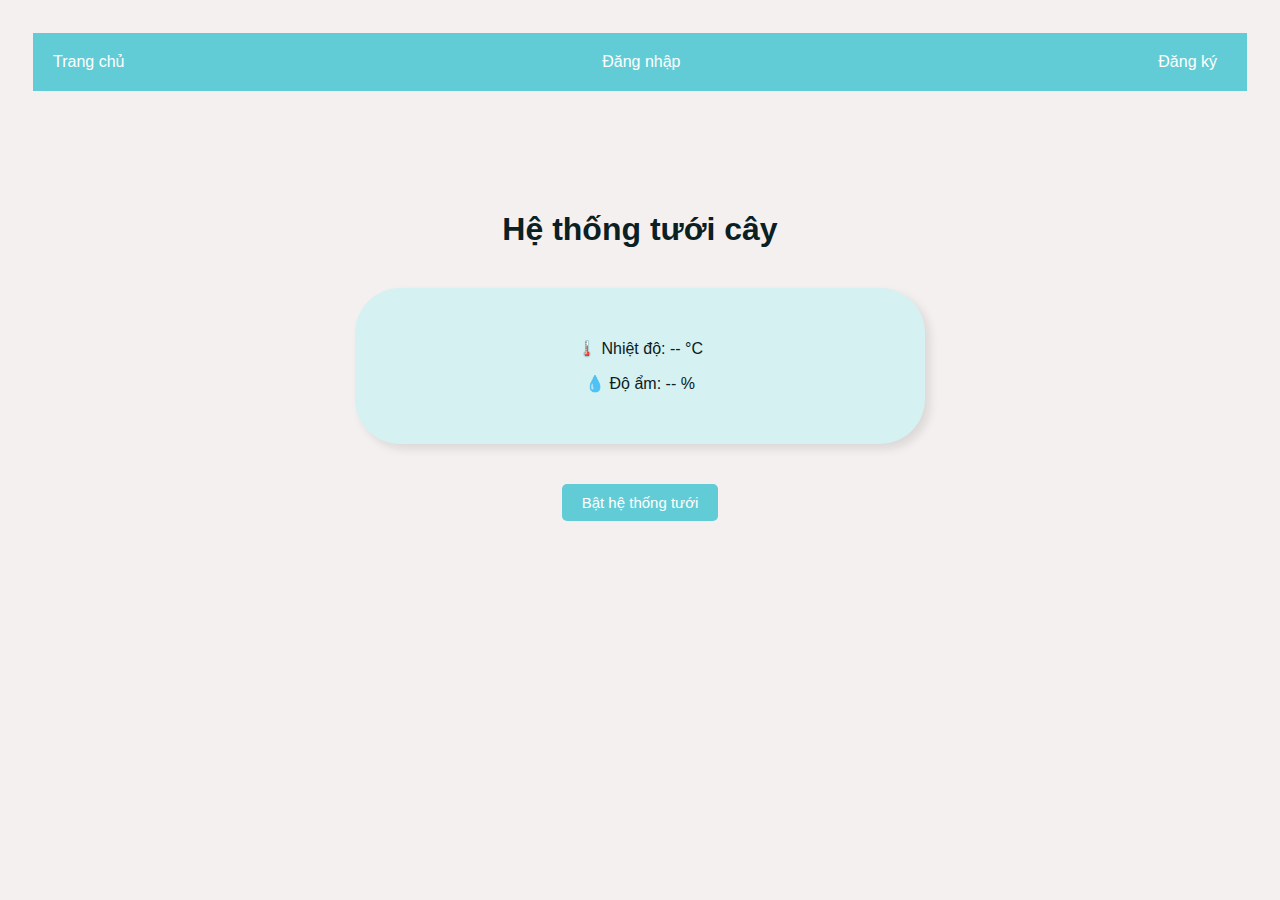
<file: index.html>
<!DOCTYPE html>
<html lang="vi">
<head>
  <meta charset="UTF-8">
  <meta name="viewport" content="width=device-width, initial-scale=1.0">
  <title>Hệ thống tưới cây</title>
  <link rel="stylesheet" href="style.css">
</head>
<body>
  <nav>
    <a href="index.html"> Trang chủ</a>
    <a href="login.html"> Đăng nhập</a>
    <a href="register.html"> Đăng ký</a>
  </nav>

  <h1 id="title">Hệ thống tưới cây</h1>
  <div class="sensor">
    <p>🌡️ Nhiệt độ: <span id="temperature">--</span> °C</p>
    <p>💧 Độ ẩm: <span id="humidity">--</span> %</p>
  </div>

  <button id="toggleBtn">Bật hệ thống tưới</button>

  <script src="script.js"></script>
</body>
</html>
</file>
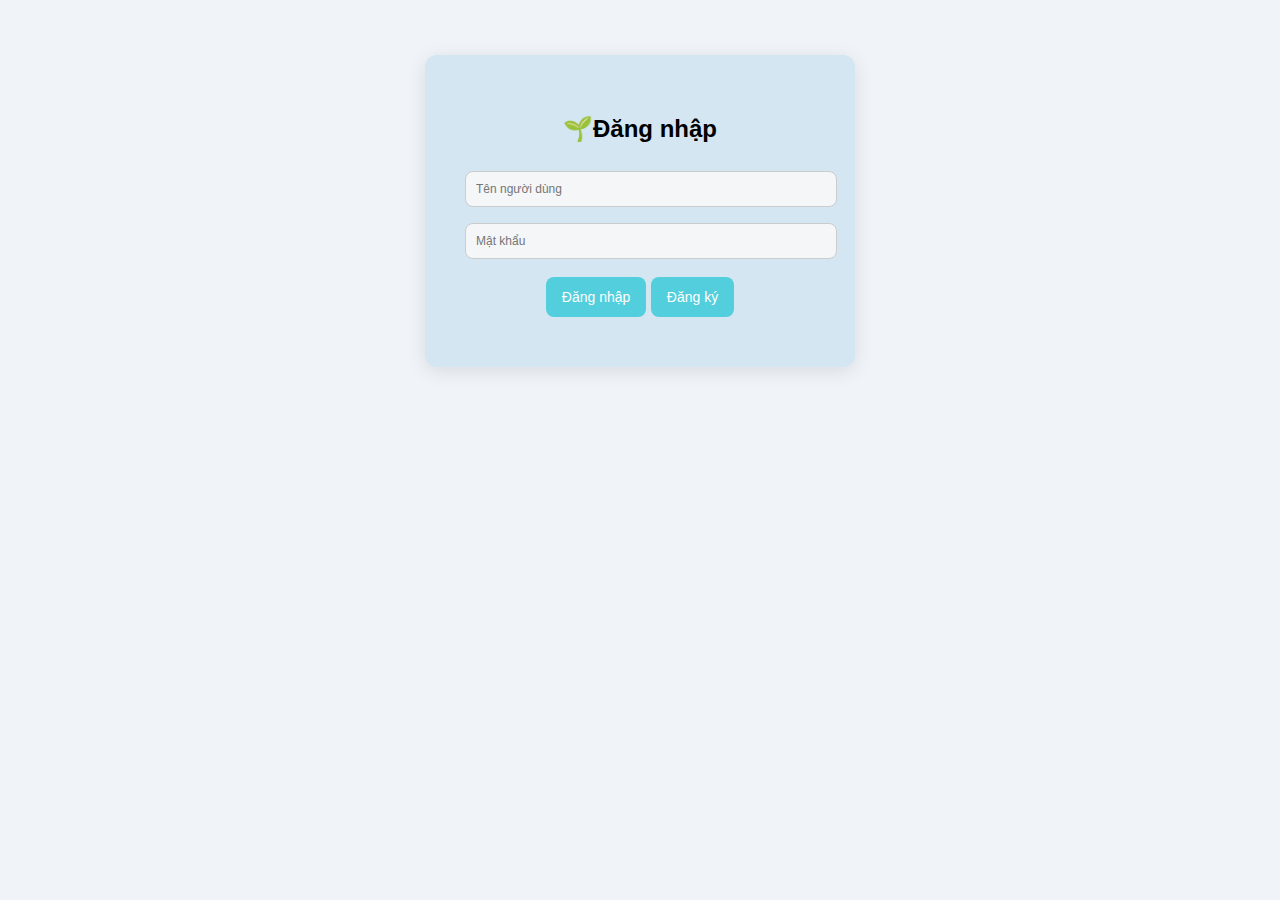
<file: frontend/index.html>
<!DOCTYPE html>
<html lang="vi">
<head>
  <meta charset="UTF-8">
  <meta name="viewport" content="width=device-width, initial-scale=1.0">
  <title>🌱Đăng nhập</title>
  <link rel="stylesheet" href="style.css">
</head>
<body>
  <div class="page">
    <h2>🌱Đăng nhập</h2>
    <input type="text" placeholder="Tên người dùng">
    <input type="password" placeholder="Mật khẩu">
    <button onclick="window.location.href='main.html'">Đăng nhập</button>
    <button onclick="window.location.href='register.html'">Đăng ký</button>
  </div>
  <script src="script.js"></script>
</body>
</html>
</file>
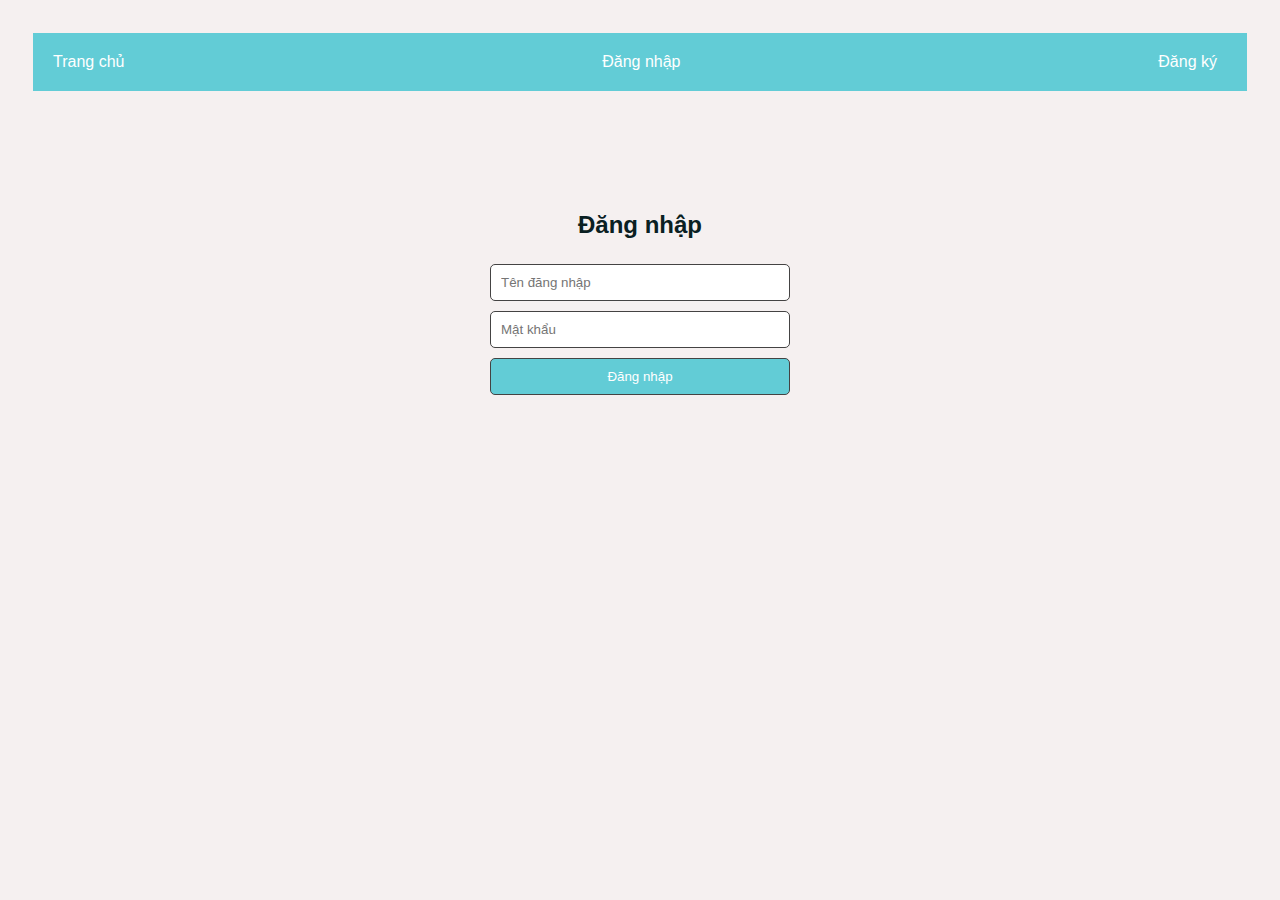
<file: login.html>
<!DOCTYPE html>
<html lang="vi">
<head>
  <meta charset="UTF-8" />
  <meta name="viewport" content="width=device-width, initial-scale=1.0"/>
  <title>Đăng nhập</title>
  <link rel="stylesheet" href="style.css" />
</head>
<body>
  <nav>
    <a href="index.html"> Trang chủ</a>
    <a href="login.html"> Đăng nhập</a>
    <a href="register.html"> Đăng ký</a>
  </nav>

  <h2>Đăng nhập</h2>
  <form>
    <input type="text" placeholder="Tên đăng nhập" required />
    <input type="password" placeholder="Mật khẩu" required />
    <button type="submit">Đăng nhập</button>
  </form>

  <script src="script.js"></script>
</body>
</html>
</file>
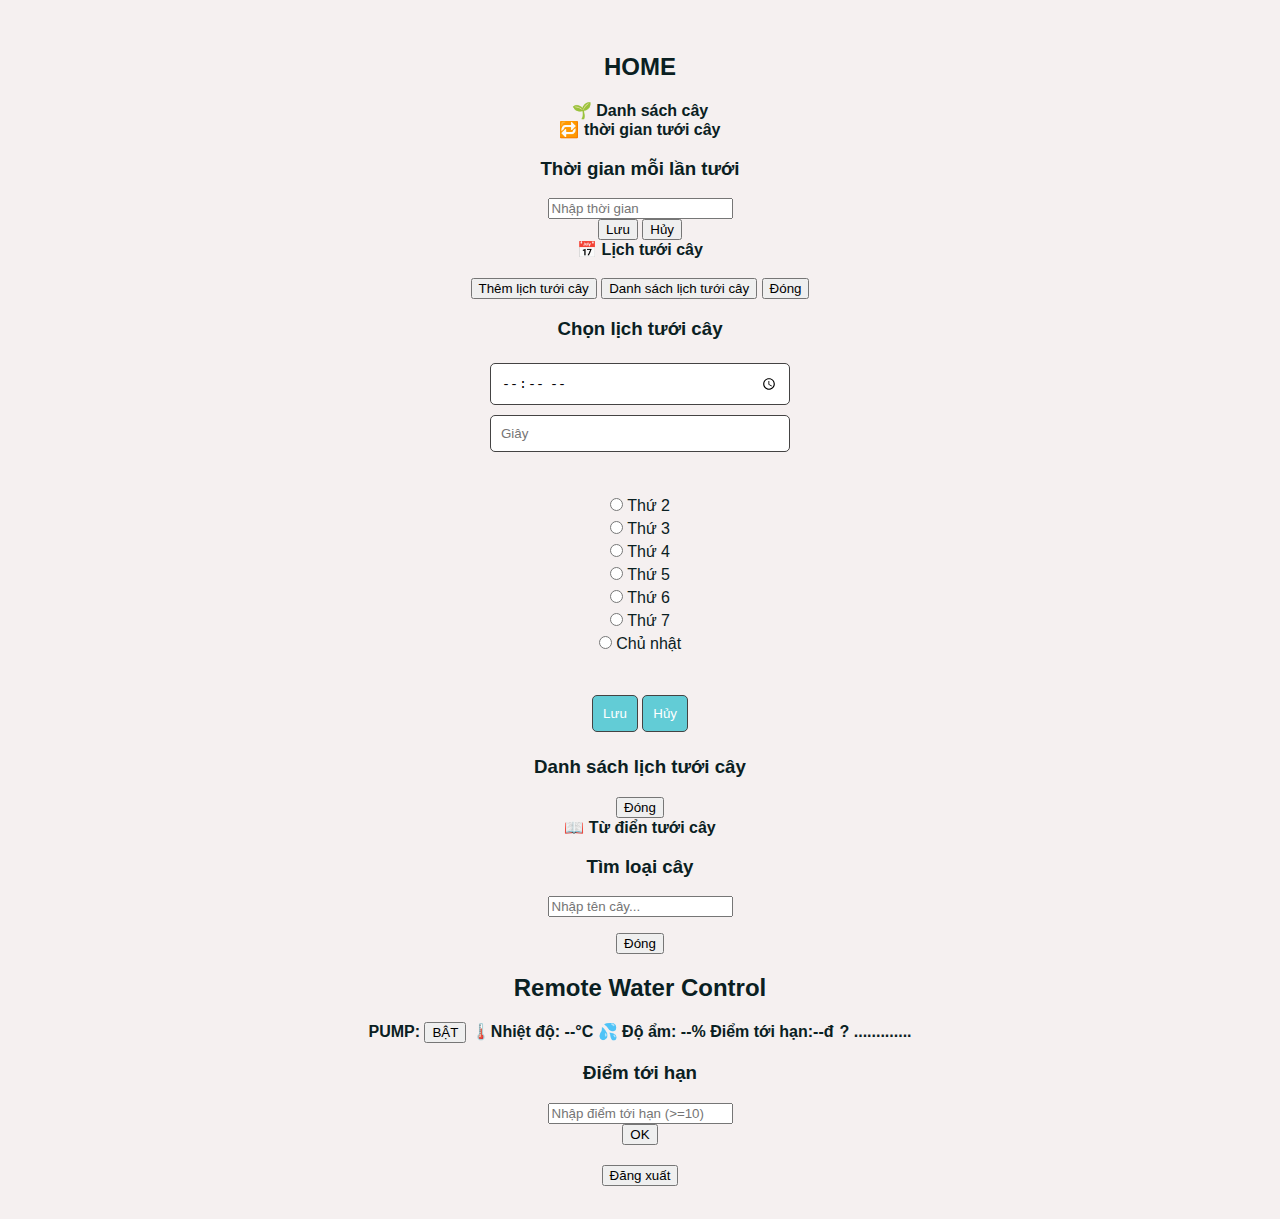
<file: main.html>
<!-- main.html-->
<!DOCTYPE html>
<html lang="vi">
<head>
  <meta charset="UTF-8">
  <meta name="viewport" content="width=device-width, initial-scale=1.0">
  <title>HOME</title>
  <link rel="stylesheet" href="style.css">
</head>
<body>
  <div class="container">
    <!--Bên trái-->
    <div class="left">
      <h2>HOME</h2>
      <div class="info-box" onclick="openPlantModal()">
        <strong>🌱 Danh sách cây</strong>
      </div>
      <!-- Thêm cây -->
      <div id="plantManagement" style="display:none"; class="centered-box">
        <span class="close-button" onclick="closePlantModal()">x</span> <!-- Dấu X nằm đúng chỗ -->        <!-- Thêm cây mới -->
        <div id="addPlantSection">
          <h3>Tên cây</h3>
          <input type="text" id="plantNameInputField">
          <button onclick="savePlantName()">Lưu</button>
          <button onclick="cancelAddPlant()">Hủy</button>
        </div>
        <ul id="plantList"></ul>
        <!-- Sửa cây -->
        <div id="editPlantSection" style="display: none;">
          <p id="selectedPlantName"></p>
          <button onclick="deleteSelectedPlant()">Xoá</button>
          <button onclick="cancelAddPlant()">Huỷ</button>
        </div>
      </div>
      <!--Tìm cây đề xuất-->
      
    
      
      
      <!-- Ô Chu kỳ tưới cây -->
      <div class="info-box" onclick="openCycleModal()">
        <strong>🔁 thời gian tưới cây</strong>
        <div id="cycleList"></div>
      </div>
      <!--  nhập chu kỳ -->
      <div id="cycleModal" class="modal">
        <div class="modal-content">
          <h3>Thời gian mỗi lần tưới</h3>
          <input type="text" id="cycleInput" placeholder="Nhập thời gian">
          <div class="modal-buttons">
            <button onclick="saveCycle()">Lưu</button>
            <button onclick="closeCycleModal()">Hủy</button>
          </div>
        </div>
      </div>


      <!-- Nút mở modal nhập lịch tưới cây -->
        
      <!-- Ô lịch tưới cây chỉ hiện khi nhấn vào -->
            <!-- Ô lịch tưới cây chỉ hiển thị khi nhấn vào -->
      <div class="info-box" onclick="openWateringScheduleOptions()">
        <strong>📅 Lịch tưới cây</strong>
      </div>

      <!-- Modal Hiển thị các tùy chọn Lịch tưới cây -->
      <div id="wateringScheduleOptionsModal" class="modal">
        <div class="modal-content1">
          <h3></h3>
          <button type="button" onclick="openAddWateringScheduleModal()">Thêm lịch tưới cây</button>
          <button type="button" onclick="openWateringScheduleListModal()">Danh sách lịch tưới cây</button>
          <button type="button" onclick="closeWateringScheduleOptionsModal()">Đóng</button>
        </div>
      </div>

      <!-- Modal Thêm lịch tưới cây -->
      <div id="timeDisplay" style="font-size: 24px; font-weight: bold;">
      </div>
      
      <div id="wateringScheduleModal" class="modal">
        <div class="modal-content">
          <h3>Chọn lịch tưới cây</h3>
          <form id="wateringScheduleForm">
            <input type="time" id="wateringTime" required>
            <input type="number" id="wateringSecond" min="0" max="59" placeholder="Giây" required><br><br>
            <label><input type="radio" name="day" value="Mon" required> Thứ 2</label>
            <label><input type="radio" name="day" value="Tue"> Thứ 3</label>
            <label><input type="radio" name="day" value="Wed"> Thứ 4</label>
            <label><input type="radio" name="day" value="Thu"> Thứ 5</label>
            <label><input type="radio" name="day" value="Fri"> Thứ 6</label>
            <label><input type="radio" name="day" value="Sat"> Thứ 7</label>
            <label><input type="radio" name="day" value="Sun"> Chủ nhật</label><br><br>
            <div class="button-container">
              <button type="submit">Lưu</button>
              <button type="button" onclick="cancelWateringSchedule()">Hủy</button>
            </div>
          </form>
        </div>
      </div>

      <!-- Modal Danh sách lịch tưới cây -->
      <div id="wateringScheduleListModal" class="modal">
        <div class="modal-content">
          <h3>Danh sách lịch tưới cây</h3>
          <div id="scheduleList"></div> <!-- Đây là nơi danh sách lịch sẽ được hiển thị -->
          <button type="button" onclick="closeWateringScheduleListModal()">Đóng</button>
        </div>
      </div>
  <!-- Từ điển tưới cây -->
      <div class="info-box" onclick="openDictionaryModal()">
        <strong>📖 Từ điển tưới cây</strong>
      </div>

      <!-- Modal từ điển tưới cây -->
      <div id="dictionaryModal" class="modal">
        <div class="modal-content">
          <h3>Tìm loại cây</h3>
          <input type="text" id="plantSearch" placeholder="Nhập tên cây..." autocomplete="off">
          <ul id="suggestions"></ul>
          <div id="plantInfo" style="margin-top: 10px;"></div>
          <button onclick="closeDictionaryModal()">Đóng</button>
        </div>
      </div>


    </div>




    <!--Bên phải-->
    <div class="right">
        <h2>Remote Water Control</h2>
        <div class="sensor-grid">
          <strong>
            PUMP: <span id="pump-status"></span>
            <button id="toggleButton" onclick="togglePump()">BẬT</button>
            
          </strong>
          <strong>🌡️Nhiệt độ:<span id="tempValue"> --°C</span></strong>
          <strong>💦 Độ ẩm: <span id="humidityValue">--%</span></strong>
          <!--<strong>Điểm tới hạn: <span id="waterValue">--%</span></strong>-->
          <strong style="display: inline-flex; align-items: center;" onclick="openWaterLimitModal()">
            Điểm tới hạn: <span id="waterValue">--đ</span>
            <span class="tooltip-container" style="margin-left: 6px;" onclick="event.stopPropagation()">
              <span class="tooltip-icon">?</span>
              <span class="tooltip-text">.............</span>
            </span>
          </strong>
        </div>

        <!-- Modal nhập điểm tới hạn -->
        <div id="waterLimitModal" class="modal">
          <div class="modal-content">
            <h3>
              Điểm tới hạn
            </h3>
        
            <input type="text" id="waterLimitInput" placeholder="Nhập điểm tới hạn (>=10)">
            
            <div class="modal-buttons">
              <button onclick="saveWaterLimit()">OK</button>
            </div>
          </div>
        </div>

      </div>
      
  <div style="text-align: center; margin-top: 20px;">
    <button onclick="window.location.href='index.html'">Đăng xuất</button>

  </div>
  <script src="https://cdn.socket.io/4.5.0/socket.io.min.js"></script>
  <script src="script.js"></script>


</body>
</html>
</file>
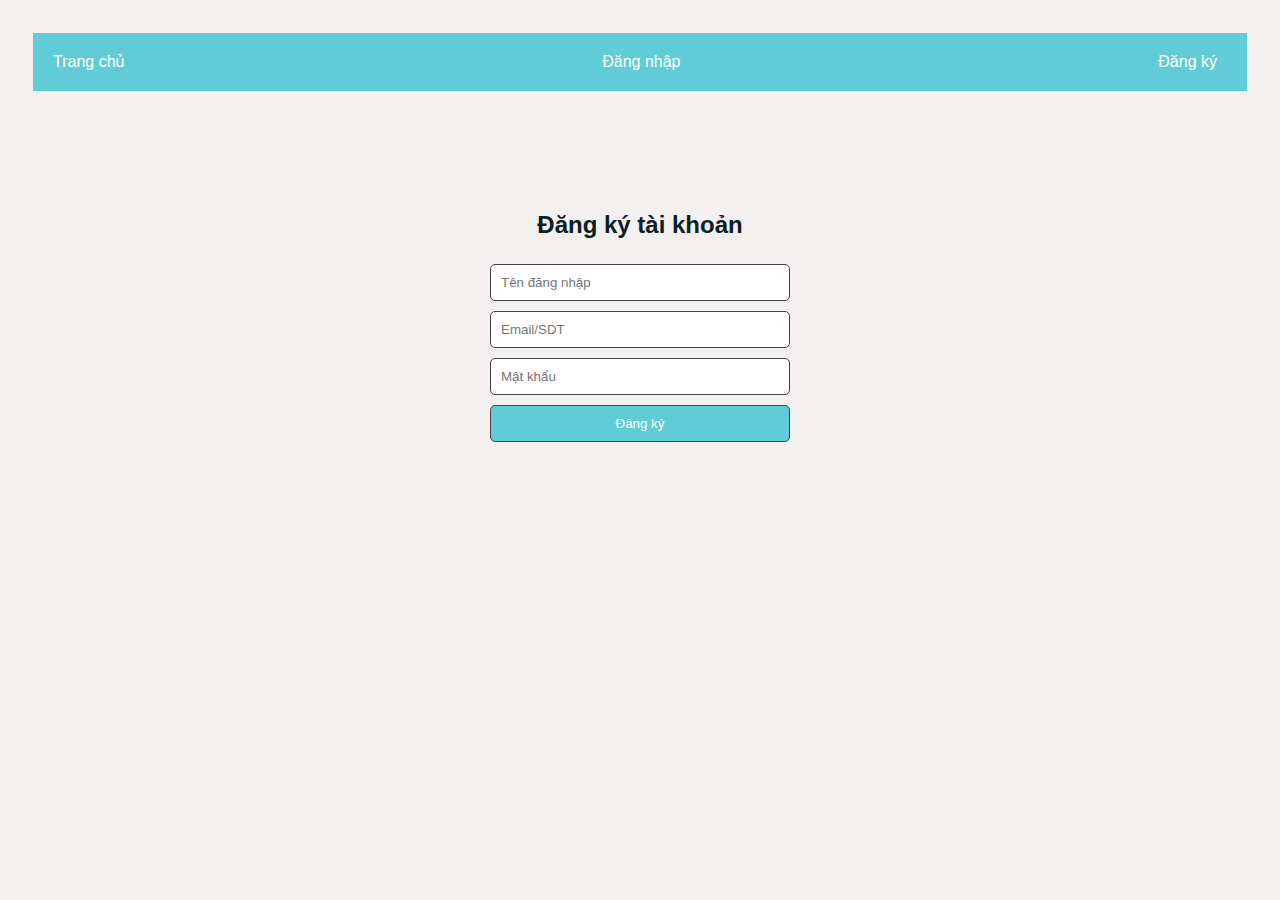
<file: register.html>
<!DOCTYPE html>
<html lang="vi">
<head>
  <meta charset="UTF-8" />
  <meta name="viewport" content="width=device-width, initial-scale=1.0"/>
  <title>Đăng ký</title>
  <link rel="stylesheet" href="style.css" />
</head>
<body>
  <nav>
    <a href="index.html"> Trang chủ</a>
    <a href="login.html"> Đăng nhập</a>
    <a href="register.html"> Đăng ký</a>
  </nav>

  <h2>Đăng ký tài khoản</h2>
  <form>
    <input type="text" placeholder="Tên đăng nhập" required />
    <input type="email/sdt" placeholder="Email/SDT" required />
    <input type="password" placeholder="Mật khẩu" required />
    <button type="submit">Đăng ký</button>
  </form>

  <script src="script.js"></script>
</body>
</html>
</file>
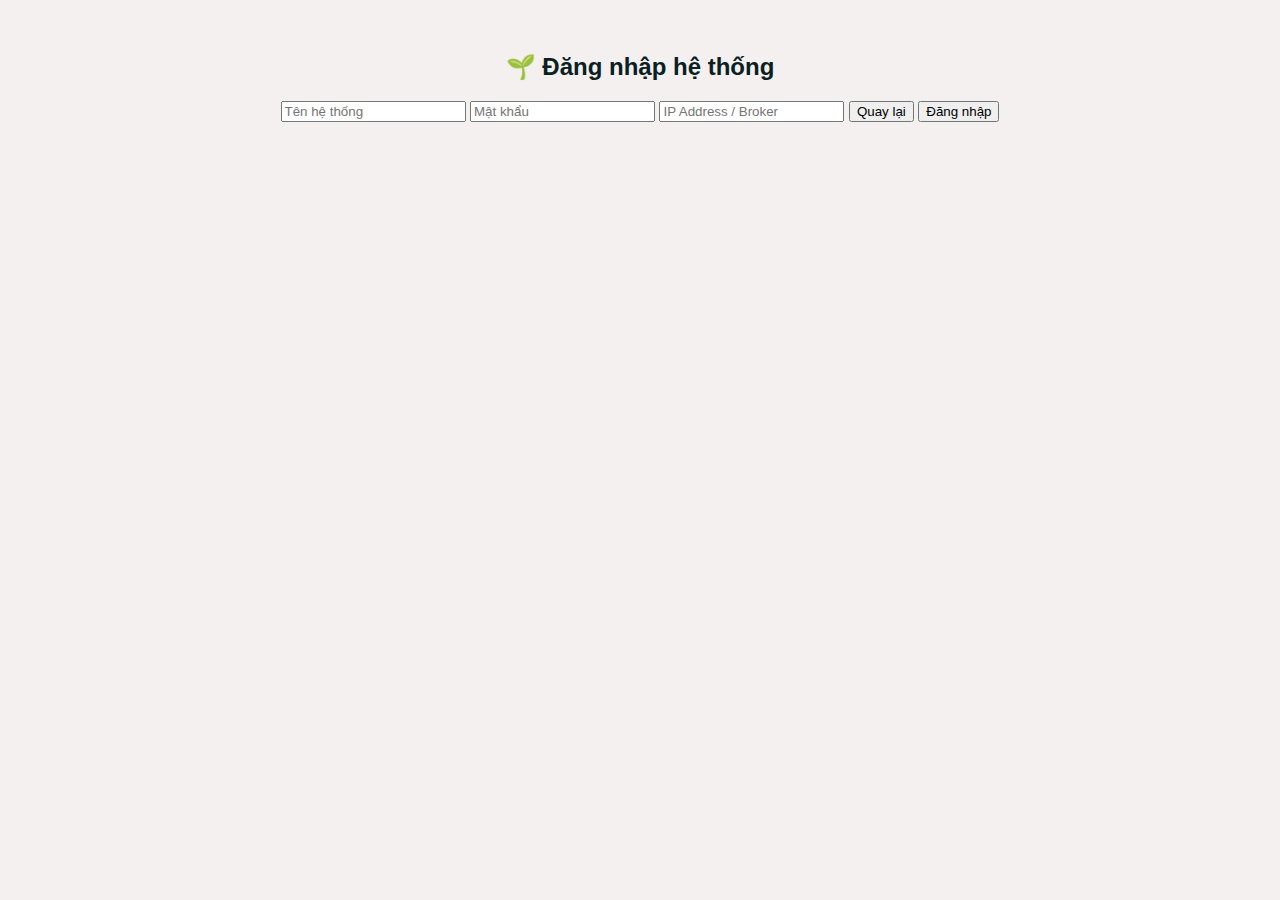
<file: system-login.html>
<!-- system-login.html-->
<!DOCTYPE html>
<html lang="vi">
<head>
  <meta charset="UTF-8">
  <meta name="viewport" content="width=device-width, initial-scale=1.0">
  <title>🌱 Đăng nhập hệ thống</title>
  <link rel="stylesheet" href="style.css">
</head>
<body>
  <div class="page">
    <h2>🌱 Đăng nhập hệ thống</h2>
    <input type="text" placeholder="Tên hệ thống">
    <input type="password" placeholder="Mật khẩu">
    <input type="text" placeholder="IP Address / Broker">
    <button onclick="window.location.href='register.html'">Quay lại</button>
    <button onclick="window.location.href='main.html'">Đăng nhập</button>

  </div>
</body>
</html>
</file>
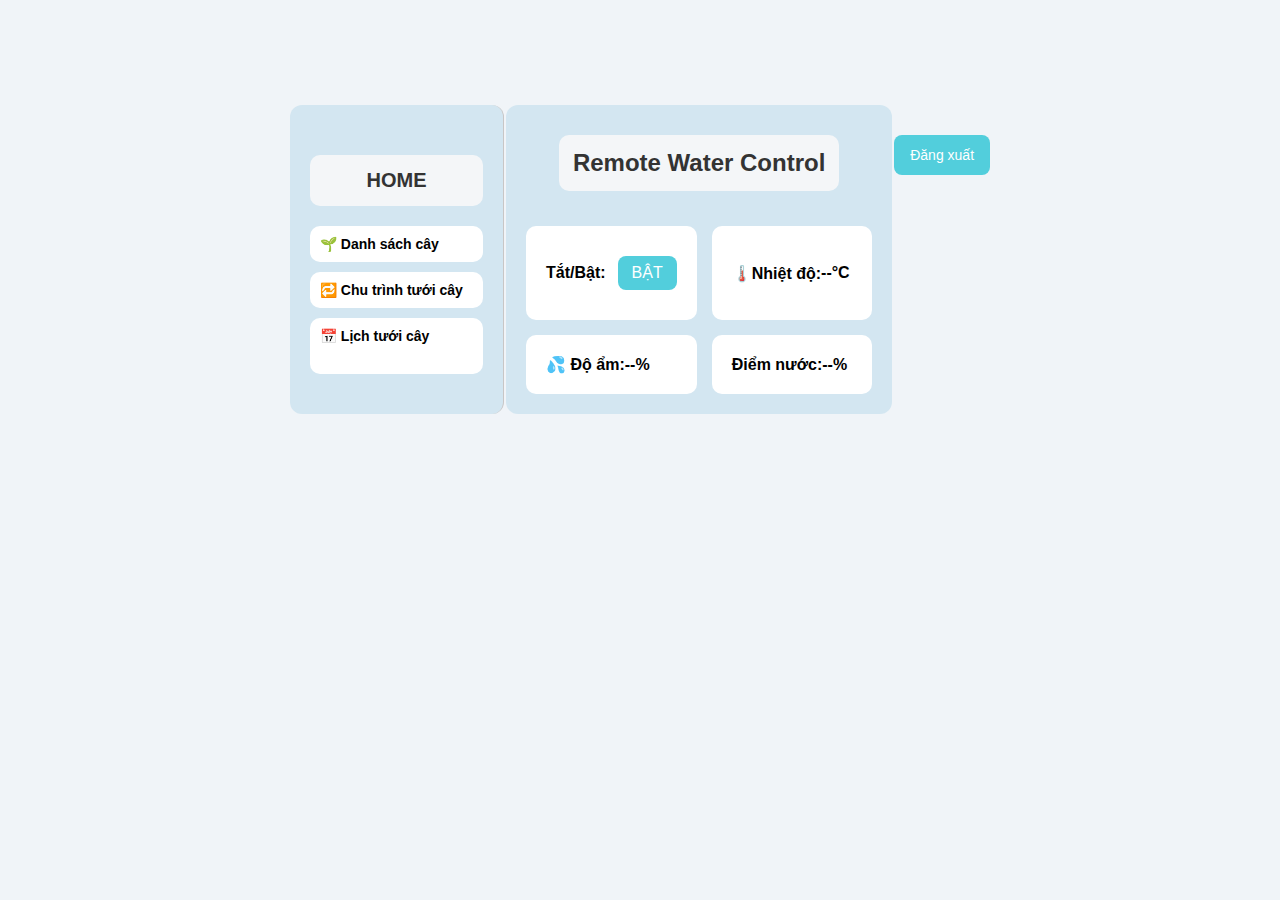
<file: frontend/main.html>
<!DOCTYPE html>
<html lang="vi">
<head>
  <meta charset="UTF-8">
  <meta name="viewport" content="width=device-width, initial-scale=1.0">
  <title>HOME</title>
  <link rel="stylesheet" href="style.css">
</head>
<body>
  <div class="container">
    <!--Bên trái-->
    <div class="left">
      <h2>HOME</h2>
      <div class="info-box" onclick="openPlantModal()">
        <strong>🌱 Danh sách cây</strong>
      </div>
      <!-- Thêm cây -->
      <div id="plantManagement" style="display:none"; class="centered-box">
        <span class="close-button" onclick="closePlantModal()">x</span> <!-- Dấu X nằm đúng chỗ -->        <!-- Thêm cây mới -->
        <div id="addPlantSection">
          <h3>Tên cây</h3>
          <input type="text" id="plantNameInputField">
          <button onclick="savePlantName()">Lưu</button>
          <button onclick="cancelAddPlant()">Hủy</button>
        </div>
        <ul id="plantList"></ul>
        <!-- Sửa cây -->
        <div id="editPlantSection" style="display: none;">
          <p id="selectedPlantName"></p>
          <button onclick="deleteSelectedPlant()">Xoá</button>
          <button onclick="cancelAddPlant()">Huỷ</button>
        </div>
      </div>
    
      
      
      <!-- Ô Chu kỳ tưới cây -->
      <div class="info-box" onclick="openCycleModal()">
        <strong>🔁 Chu trình tưới cây</strong>
        <div id="cycleList"></div>
      </div>
      <!--  nhập chu kỳ -->
      <div id="cycleModal" class="modal">
        <div class="modal-content">
          <h3>Thêm chu kỳ tưới cây</h3>
          <input type="text" id="cycleInput" placeholder="Nhập chu kỳ">
          <div class="modal-buttons">
            <button onclick="saveCycle()">Lưu</button>
            <button onclick="closeCycleModal()">Hủy</button>
          </div>
        </div>
      </div>


      <!-- Ô Lịch tưới cây -->
      <div class="info-box" onclick="openWateringScheduleModal()">
        <strong>📅 Lịch tưới cây</strong>
        <div id="wateringScheduleList"></div>
        <!-- Dấu cộng để thêm lịch -->
      </div>
      
      <!-- Modal chọn giờ và chu kỳ -->
      <div id="wateringScheduleModal" class="modal">
        <div class="modal-content">
          <h3>Chọn lịch</h3>
          <form id="wateringScheduleForm">
            <input type="time" id="wateringTime" required><br><br>
            <label><input type="checkbox" value="Mon"> Thứ 2</label>
            <label><input type="checkbox" value="Tue"> Thứ 3</label>
            <label><input type="checkbox" value="Wed"> Thứ 4</label>
            <label><input type="checkbox" value="Thu"> Thứ 5</label>
            <label><input type="checkbox" value="Fri"> Thứ 6</label>
            <label><input type="checkbox" value="Sat"> Thứ 7</label>
            <label><input type="checkbox" value="Sun"> Chu nhat</label><br><br>
            <button type="submit">Lưu</button>
            <button onclick="cancelWateringSchedule()">Hủy</button>

          </form>
          
        </div>
      </div>
    </div>



    <!--Bên phải-->
    <div class="right">
        <h2>Remote Water Control</h2>
        <div class="sensor-grid">
          <strong>
            Tắt/Bật: <span id="pump-status"></span>
            <button id="toggleButton" onclick="togglePump()">BẬT</button>
          </strong>
          <strong>🌡️Nhiệt độ:<span id="tempValue"> --°C</span></strong>
          <strong>💦 Độ ẩm: <span id="humidityValue">--%</span></strong>
          <strong>Điểm nước: <span id="waterValue">--%</span></strong>
        </div>
      </div>
      
  <div style="text-align: center; margin-top: 20px;">
    <button onclick="window.location.href='index.html'">Đăng xuất</button>

  </div>
  <script src="script.js"></script>


</body>
</html>
</file>
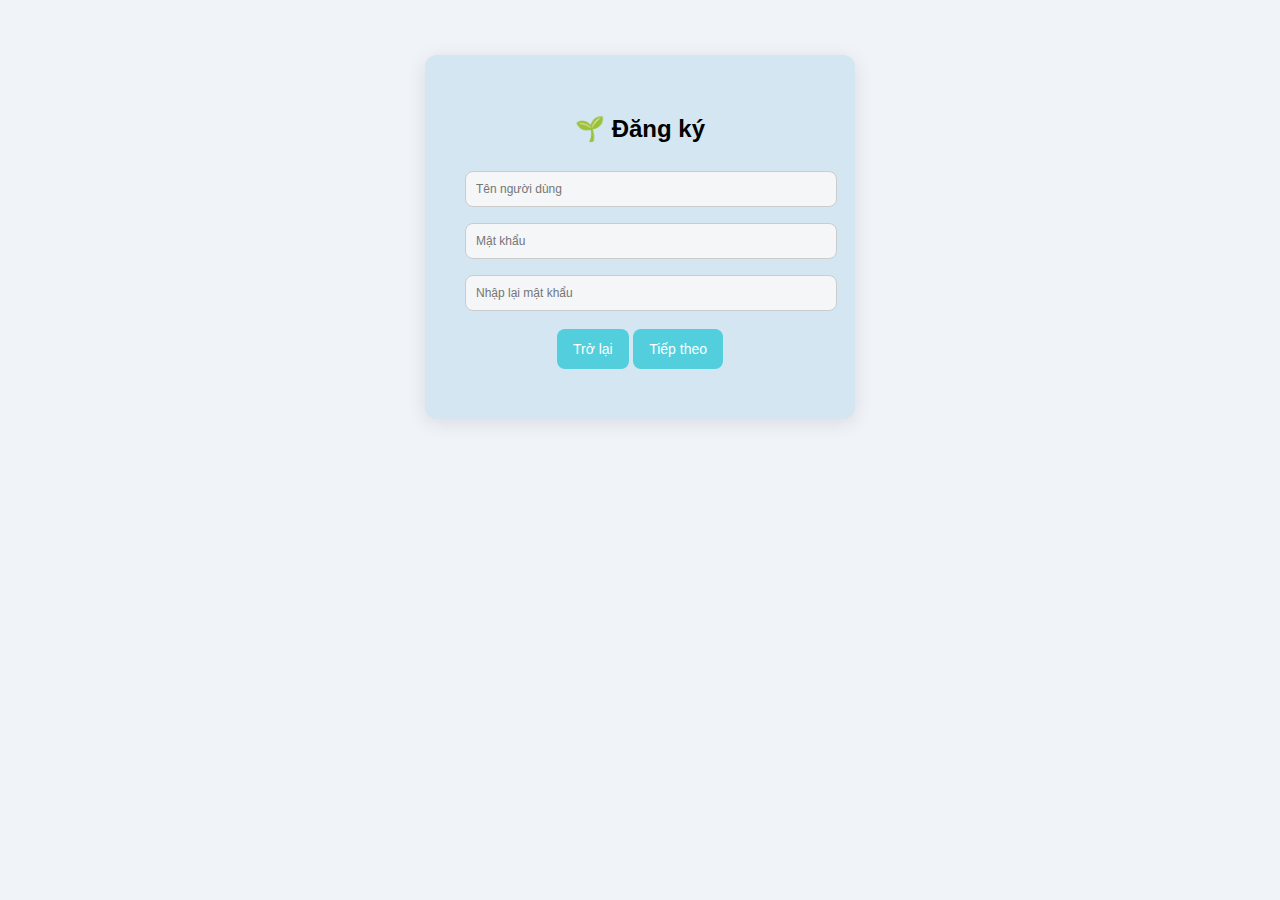
<file: frontend/register.html>
<!DOCTYPE html>
<html lang="vi">
<head>
  <meta charset="UTF-8">
  <meta name="viewport" content="width=device-width, initial-scale=1.0">
  <title>🌱 Đăng ký</title>
  <link rel="stylesheet" href="style.css">
</head>
<body>
  <div class="page">
    <h2>🌱 Đăng ký</h2>
    <input type="text" placeholder="Tên người dùng">
    <input type="password" placeholder="Mật khẩu">
    <input type="password" placeholder="Nhập lại mật khẩu">
    <button onclick="window.location.href='index.html'">Trở lại</button>
    <button onclick="window.location.href='system-login.html'">Tiếp theo</button>
  </div>
</body>
</html>
</file>
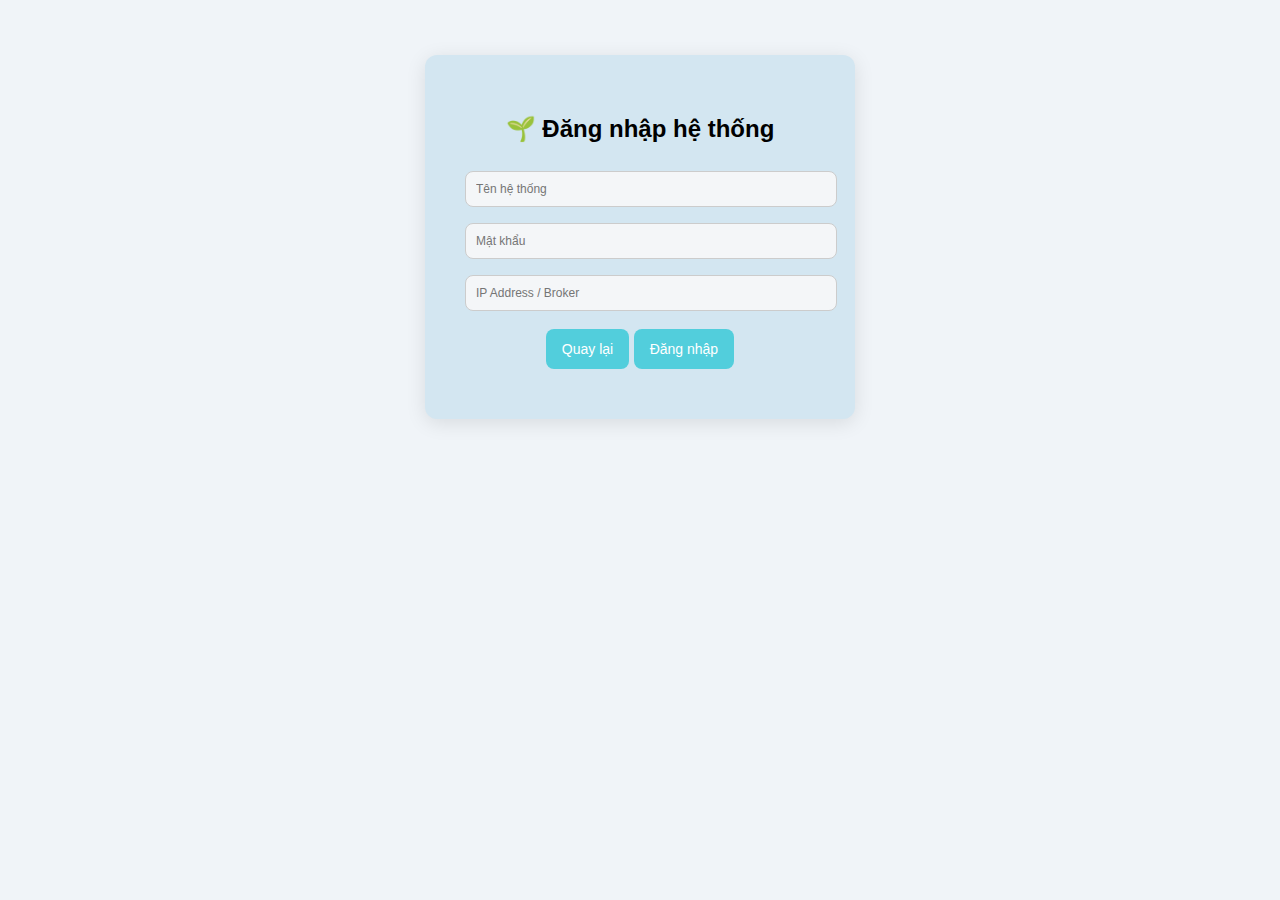
<file: frontend/system-login.html>
<!DOCTYPE html>
<html lang="vi">
<head>
  <meta charset="UTF-8">
  <meta name="viewport" content="width=device-width, initial-scale=1.0">
  <title>🌱 Đăng nhập hệ thống</title>
  <link rel="stylesheet" href="style.css">
</head>
<body>
  <div class="page">
    <h2>🌱 Đăng nhập hệ thống</h2>
    <input type="text" placeholder="Tên hệ thống">
    <input type="password" placeholder="Mật khẩu">
    <input type="text" placeholder="IP Address / Broker">
    <button onclick="window.location.href='register.html'">Quay lại</button>
    <button onclick="window.location.href='main.html'">Đăng nhập</button>

  </div>
</body>
</html>
</file>
<file: style.css>
/*tittle*/
body{
  text-align: center;
  font-family: Arial, sans-serif;
  padding: 25px;
  background: #f5f0f0;
  color: #0a2022;
}
/*nen trang chu, dn, dk*/
nav {
  background: #62ccd6;
  margin-bottom: 120px; 
  padding: 20px;
  display: flex;
  justify-content: space-between;
  align-items: center;
}
/*mau chu tc,dn,dk*/
nav a {
  font-family: Arial, sans-serif;
  color: #ffffff;
  text-decoration: none;
  margin-right: 10px;
}
/*o dn,dk*/
form {
  display: flex;
  flex-direction: column;
  max-width: 300px;
  margin: auto;
}
/*vien o dn,dk*/
form input, form button {
  padding: 10px;
  margin: 5px 0;
  border: 1px solid #444343;
  border-radius: 5px;
}
/*nut dn,dk*/
form button {
  background-color: #62ccd6;
  color: white;
  cursor: pointer;
}
form button:hover {
  background-color: #78e9f3;
}

/*khung hien nhiet do, do am*/
.sensor {
  margin: 40px auto;
  background-color: #d5f1f1;
  padding: 35px; /*khung nhiet do, do am*/
  border-radius: 45px; /*do tron vien*/
  box-shadow: 5px 5px 10px rgba(0, 0, 0, 0.1);
  max-width: 500px;
  text-align: center;
}

/*bat he thong tuoi cay*/
button#toggleBtn {
  padding: 10px 20px;
  font-size: 15px;
  cursor: pointer;
  background-color: #62ccd6;
  color: rgb(255, 255, 255);
  border: none;
  border-radius: 5px;
}
button#toggleBtn:hover {
  background-color: #78e9f3;
}
</file>
<file: frontend/style.css>
/* Định dạng chung */
body {
  font-family: 'Arial', sans-serif;
  padding: 50px;
  background: #f0f4f8;
  border-radius: 8px;
  margin: 0;
  height: 100%;
  display: flex;
  justify-content: center;
  align-items: center;
}

.page {
  text-align: center;
  padding: 40px;
  margin: 5px 10px;
  max-width: 350px;
  background: #d3e6f1;
  border-radius: 12px;
  box-shadow: 0 4px 20px rgba(0, 0, 0, 0.1);
}

/* Định dạng cho input và button */
input[type="text"], input[type="password"], input[type="submit"] {
  width: 100%;
  margin: 8px 0px;
  padding: 10px;
  background: #f4f6f8;
  border: 1px solid #ccc;
  border-radius: 8px;
  transition: border-color 0.3s ease;
  font-size: 12px;
}

input[type="text"]:focus, input[type="password"]:focus {
  border-color: #45b9c6;
  outline: none;
}

button {
  margin: 10px 0;
  padding: 12px 16px;
  background-color: #52cedc;
  color: white;
  border: none;
  border-radius: 8px;
  cursor: pointer;
  font-size: 14px;
  transition: background-color 0.3s ease;
}

button:hover {
  background-color: #45b9c6;
}

button:focus{
  outline: none;
}

/* Các lớp modal */
.modal {
  display: none; /* Modal mặc định ẩn */
  position: fixed;  /* Đặt modal ở vị trí cố định trên trang */
  z-index: 999;     /* Đảm bảo modal luôn nằm trên cùng */
  top: 0;
  left: 0;
  width: 100%;
  height: 100%;
  background-color: rgba(0, 0, 0, 0.4);  /* Màu nền mờ */
}

/* Modal content */
.modal-content {
  position: absolute;  /* Đặt modal ở vị trí tuyệt đối */
  top: 50%;  /* Đặt giữa màn hình theo chiều dọc */
  left: 50%;  /* Đặt giữa màn hình theo chiều ngang */
  transform: translate(-50%, -50%); /* Điều chỉnh để modal chính xác ở giữa */
  background-color: #fff;
  padding: 20px;
  width: 320px;
  border-radius: 12px;
  box-shadow: 0 5px 15px rgba(0, 0, 0, 0.3);
  text-align: center;
}
#modalOverlay {
  display: none;
  position: relative;
  z-index: 999;
  top: 0;
  left: 0;
  width: 100%;
  height: 100%;
  background-color: rgba(0, 0, 0, 0.3);
}

/* Định dạng các phần tử trong layout */
.container {
  display: flex;
  justify-content: space-between;
  padding: 40px;
  gap: 2px;
  max-width: 1200px;
  margin: 15px 10px;
  flex-wrap: wrap;
}

.left, .right {
  border-radius: 12px;
  background-color: #d3e6f1;
  display: flex;
  flex-direction: column;
}

.left {
  flex: 1;
  padding: 20px;
  border-right: 1px solid #c8c6c6;
}

.right {
  flex: 2;
  padding: 20px;
  display: flex;
  flex-direction: column;
  align-items: center;
}

.left h2, .right h2 {
  background-color: #f4f6f8;
  text-align: center;
  padding: 14px;
  font-size: 24px;
  color: #333;
  border-radius: 10px;
  margin-bottom: 20px;
  margin-top: 10px;
}


.left h2 {
  font-size: 20px;
  margin-top: 30px;
}


.left strong, .right strong {
  font-weight: bold;
  color: #000;
  background-color: #ffffff;
  border-radius: 5px;
}

.left strong {
  font-size: 14px;
  display: flex;
  align-items: center;
  font-size: 14px;
}

.right strong {
  padding: 20px;
  border-radius: 10px;
  display: flex;
  align-items: center;
}

/* Thông tin cây và các checkbox */
.info-box, .sensor-grid p, .checkbox-group label {
  background-color: #ffffff;
  border-radius: 10px;
  padding: 10px;
  margin-bottom: 10px;
}
/* Popup hiển thị giữa màn hình */
.centered-box {
  position: fixed;
  top: 50%;
  left: 50%;
  transform: translate(-50%, -50%);
  background-color: #f0f8ff;
  border: 2px solid #a2d5f2;
  border-radius: 15px;
  padding: 30px;
  z-index: 1000;
  box-shadow: 0 8px 16px rgba(0, 0, 0, 0.2);
  width: 300px;
}

/* Dấu X để đóng popup */
.close-button {
  position: absolute;
  top: 10px;
  right: 15px;
  font-size: 18px;
  font-weight: bold;
  color: #333;
  cursor: pointer;
}


#addPlantSection input[type="text"] {
  width: 100%;
  padding: 8px;
  margin: 8px 0 16px 0;
  border-radius: 8px;
  border: 1px solid #ccc;
}

/* Danh sách cây */
#plantList {
  list-style: none;
  padding: 0;
  margin-top: 10px;
}

#plantList li {
  padding: 6px 0;
  border-bottom: 1px solid #ddd;
}

/* Các nút */
#addPlantSection button,
#editPlantSection button {
  background-color: #52cedc;
  color: white;
  border: none;
  padding: 8px 14px;
  margin: 5px;
  border-radius: 8px;
  cursor: pointer;
  transition: background-color 0.3s ease;
}



.sensor-grid {
  margin-top: 15px;
  display: grid;
  grid-template-columns: repeat(2, 1fr); /* Tạo 2 cột với độ rộng bằng nhau */
  gap: 15px; /* Khoảng cách giữa các ô */
  grid-template-rows: repeat(auto-fill, 1fr); /* Tự động tính toán số hàng */
  width: 100%; /* Đảm bảo grid chiếm toàn bộ chiều rộng */
}

.sensor-grid > div {
  background-color: #f2f2f2;
  display: flex;
  justify-content: center;
  align-items: center;
  height: 100%; /* Đảm bảo chiều cao của các ô bằng nhau */
  border-radius: 8px;
}


.checkbox-group {
  grid-column: span 2;
  display: flex;
  flex-wrap: wrap;
  justify-content: space-between;
  margin-top: 10px;
}

.checkbox-group input[type="checkbox"]:checked + label {
  background-color: #ffffff;
  padding: 5px;
}

#toggleButton {
  align-items: center;
  margin-left: 12px;
  padding: 8px 14px;
  font-size: 16px;
  border-radius: 8px;
  background-color: #52cedc;
  color: white;
  cursor: pointer;
  transition: background-color 0.3s ease;
}

#plantManagement {
  position: fixed;
  top: 50%;
  left: 50%;
  transform: translate(-50%, -50%);
  background: white;
  padding: 25px;
  border-radius: 12px;
  box-shadow: 0 0 25px rgba(0, 0, 0, 0.2);
  width: 320px;
  z-index: 1000;
}

#wateringScheduleList {
  margin-top: 20px;
  list-style: none;
  padding: 0;
}

#wateringScheduleList div {
  display: flex;
  justify-content: space-between;
  align-items: center;
  margin-bottom: 12px;
  padding: 12px;
  background-color: #f9f9f9;
  border-radius: 8px;
}

#wateringScheduleList button {
  background-color: #f26d6d;
  padding: 6px 12px;
  border-radius: 8px;
}

#wateringScheduleList button:hover {
  background-color: #ffcccc;
}

/* Form lịch tưới cây */
#wateringScheduleModal form {
  display: grid;
  grid-template-columns: repeat(2, 1fr);
  gap: 18px;
  align-items: center;
  justify-items: center;
}

#wateringScheduleModal form label {
  text-align: left;
  margin-bottom: 6px;
  font-size: 14px;
}

/* Tối ưu hóa việc ẩn và hiển thị */
.hidden {
  display: none;
}
</file>
